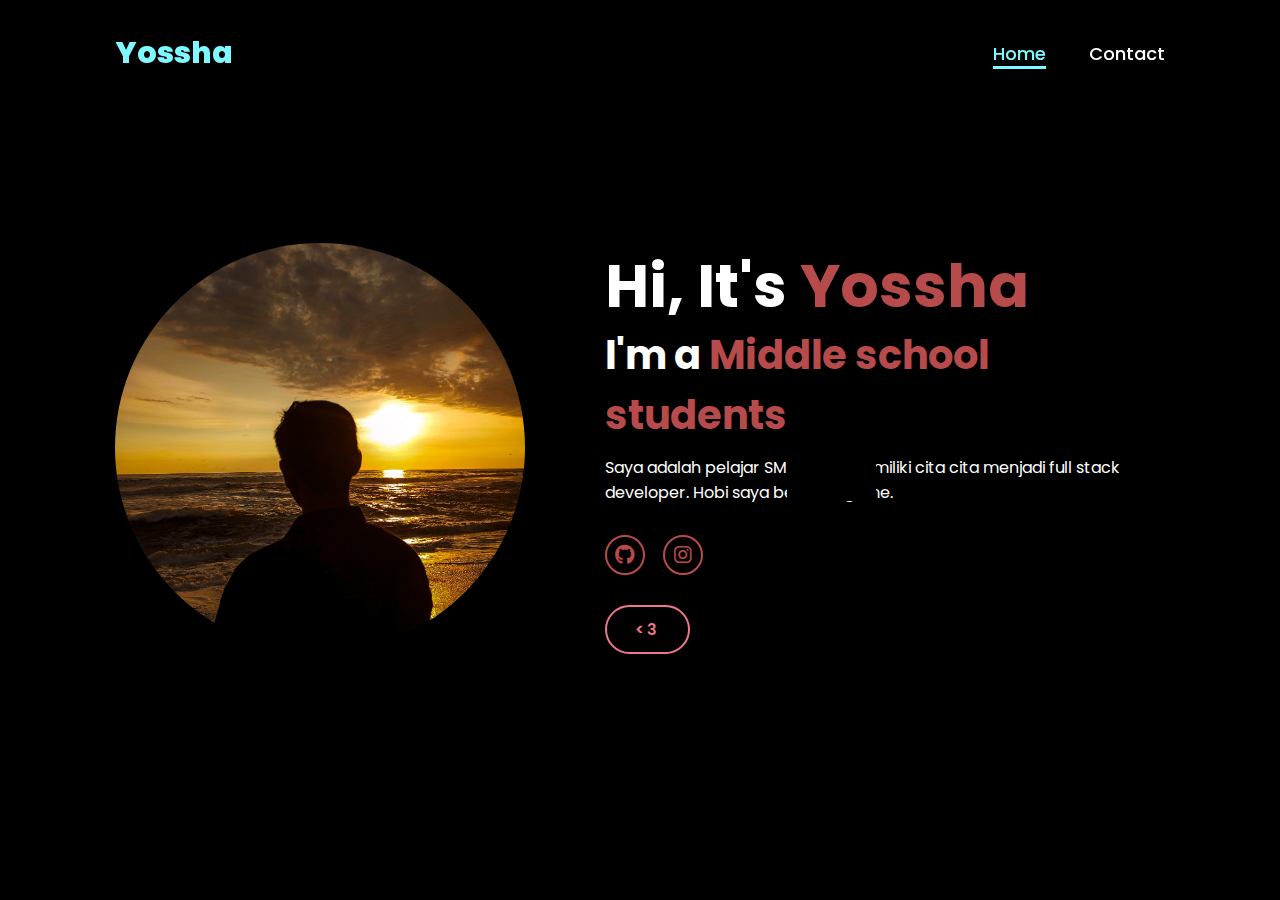
<file: index.html>
<!DOCTYPE html>
<html lang="en">
    
<head>
    <meta charset="UTF-8">
    <meta name="viewport" content="width=device-width, initial-scale=1.0">
    <link rel="stylesheet" href="https://cdnjs.cloudflare.com/ajax/libs/font-awesome/6.5.2/css/all.min.css">
    <link rel="stylesheet" href="style.css">
    <title>Portfolio Website</title>
</head>
<body>
    <header>
        <a href="#" class="logo">Yossha</a>

        <nav>
            <a href="#" class="active"> Home</a>
            <!--
            <a href="#" >Services</a>
            <a href="#" >Skills</a>
            <a href="#" >Education</a>
            <a href="#" >Experience</a>
        -->
            <a href="#" >Contact</a>
        </nav>
    </header>
    <section class="home">
        <div class="home-img">
            <img src="main1.jpg" alt="">
        </div>
        <div class="home-content">
            <h1>Hi, It's <span>Yossha</span></h1>
            <h3 class="typing-text">I'm a <span></span></h3>
            <p>Saya adalah pelajar SMA. Saya memiliki cita cita menjadi full stack developer. Hobi saya bermain game.</p>
            <div class="social-icons">
                <!--
                <a href="#"><i class="fa-brands fa-linkedin"></i></a>
            -->
                <a href="https://github.com/yosshanurw"><i class="fa-brands fa-github"></i></a>
                <!--
                <a href="#"><i class="fa-brands fa-x-twitter"></i></a>
            -->
                <a href="https://www.instagram.com/yossha_my/"><i class="fa-brands fa-instagram"></i></a>
            </div>
            <a href="cinta.html" class="btn"> <3 </a>
        </div>
    </section>
</body>
</html>
</file>
<file: style.css>
@import url('https://fonts.googleapis.com/css2?family=Poppins:wght@100;200;300;400;500;600&display=swap');

*{
    margin: 0;
    padding: 0;
    box-sizing: border-box;
    text-decoration: none;
    border: none;
    outline: none;
    font-family: 'Poppins', sans-serif;
}

html{
    font-size: 62.5%;
}

body{
    width: 100%;
    height: 100vh;
    overflow-x: hidden;
    background-color: black;
    color: white;
}

header{
    margin-top: 20px;
    position: fixed;
    top: 0;
    left: 0;
    width: 100%;
    padding: 1rem 9%;
    background-color: transparent;
    filter: drop-shadow(10px);
    display: flex;
    justify-content: space-between;
    align-items: center;
    z-index: 100;
}

.logo{
    font-size: 3rem;
    color: #7DF9FF;
    font-weight: 800;
    cursor: pointer;
    transition: 0.5s ease;
}

.logo:hover{
    transform: scale(1.1);
}

nav a{
    font-size: 1.8rem;
    color: white;
    margin-left: 4rem;
    font-weight: 500;
    transition: 0.3s ease;
    border-bottom: 3px solid transparent;
}

nav a:hover,
nav a.active{
    color: #7DF9FF;
    border-bottom: 3px solid #7DF9FF;
}

@media(max-width:995px){
    nav{
        position: absolute;
        display: none;
        top: 0;
        right: 0;
        width: 40%;
        border-left: 3px solid #b74b4b;
        border-bottom: 3px solid #b74b4b;
        border-bottom-left-radius: 2rem;
        padding: 1rem solid;
        background-color: #161616;
        border-top: 0.1rem solid rgba(0,0,0,0.1);
    }

    nav.active{
        display: block;
    }

    nav a{
        display: block;
        font-size: 2rem;
        margin: 3rem 0;
    }

    nav a:hover,
    nav a.active{
        padding: 1rem;
        border-radius: 0.5rem;
        border-bottom: 0.5rem solid #b74b4b;
    }
}

section{
    min-height: 100vh;
    padding: 5rem 9% 5rem;
}

.home{
    display: flex;
    justify-content: center;
    align-items: center;
    gap: 8rem;
    background-color: black;
}

.home .home-content h1{
    font-size: 6rem;
    font-weight: 700;
    line-height: 1.3;
}

span{
    color: #b74b4b;
}

.home-content h3{
    font-size: 4rem;
    margin-bottom: 1rem;
    font-weight: 700;
}

.home-content p{
    font-size: 1.6rem;
}

.home-img{
    border-radius: 50%;
}

.home-img img{
    position: relative;
    width: 32vw;
    border-radius: 50%;
    box-shadow: 0 0 25px solid #b74b4b;
    cursor: pointer;
    transition: 0.2s linear;
}

.home-img img:hover{
    font-size: 1.8rem;
    font-weight: 500;
}

.social-icons a{
    display: inline-flex;
    justify-content: center;
    align-items: center;
    width: 4rem;
    height: 4rem;
    background-color: transparent;
    border: 0.2rem solid #b74b4b;
    font-size: 2rem;
    border-radius: 50%;
    margin: 3rem 1.5rem 3rem 0;
    transition: 0.3s ease;
    color: #b74b4b;
}

.social-icons a:hover{
    color: black;
    transform: scale(1.3) translateY(-5px);
    background-color: #b74b4b;
    box-shadow: 0  0 25px #b74b4b;
}

.btn{
    display: inline-block;
    padding: 1rem 2.8rem;
    background-color: black;
    border-radius: 4rem;
    font-size: 1.6rem;
    color: #f0768b;
    letter-spacing: 0.3rem;
    font-weight: 600;
    border: 2px solid #f0768b;
    transition: 0.3s ease;
    cursor: pointer;
}

.btn:hover{
    transform: scale3d(1.03);
    background-color: #b74b4b;
    color: black;
    box-shadow: 0 0 25px #b74b4b;
}

.typing-text{
    font-size: 34px;
    font-weight: 600;
    min-width: 280px;
}

.typing-text span{
    position: relative;
}

.typing-text span::before{
    content: "Middle school students";
    color: #b74b4b;
    animation: words 20s infinite;
}

.typing-text span::after{
    content: "";
    background-color: black;
    position: absolute;
    width: calc(100% + 8px);
    height: 100%;
    border-left: 3px solid black;
    right: -8;
    animation: cursor 0.6s infinite;
}

@keyframes cursor{
    to{
        border-left: 3px solid #b74b4b;
    }
}

@keyframes words{
    0%, 20%{
        content: " students";
    }
    21%, 40%{
        content: " students";
    }
    41%, 60%{
        content: " students";
    }
    61%, 80%{
        content: " students";
    }
    81%, 100%{
        content: " students";
    }
}

@media (max-width: 1000px){
    .home{
        gap: 4rem;
    }
}

@media(max-width:995px){
    .home{
        flex-direction: column;
        margin: 5rem 4rem;
    }

    .home .home-content h3{
        font-size: 2.5rem;
    }

    .home-content h1{
        font-size: 5rem;
    }

    .home-img img{
        width: 70vw;
        margin-top: 4rem;
    }
}
</file>
